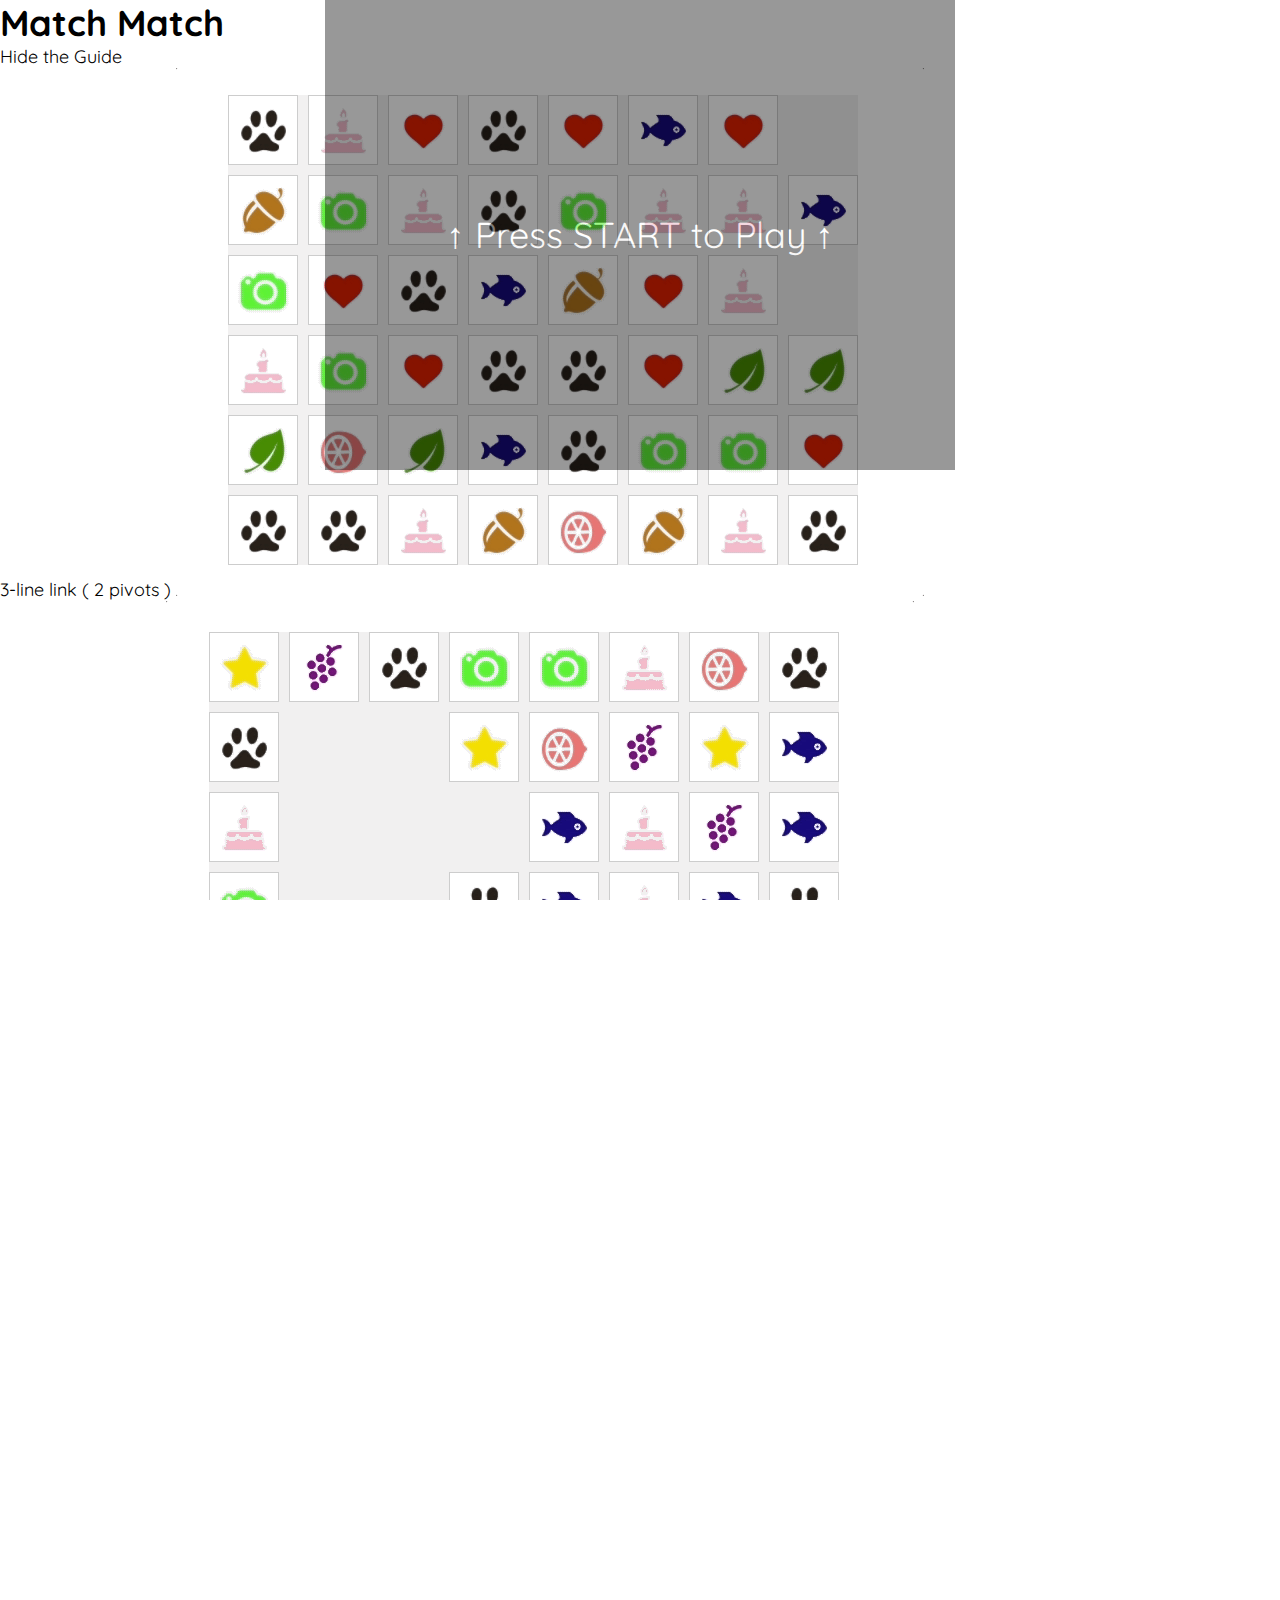
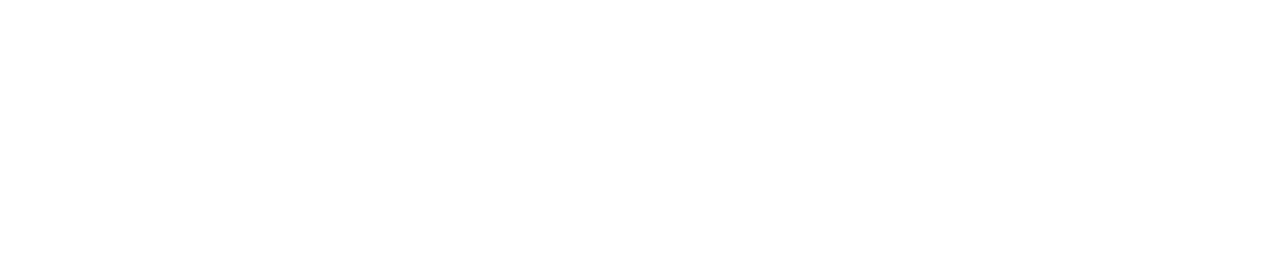
<file: home.html>
<!DOCTYPE html>
<html lang="en" dir="ltr">
  <head>
    <meta charset="utf-8">
    <title>Match Match</title>
    <meta name="viewport" content="width=device-width, initial-scale=0.8, maximum-scale=0.6">
    <link rel="shortcut icon" type="image/png" href="https://res.cloudinary.com/chengzii/image/upload/c_scale,w_16/v1524030787/match.png"/>
    <link rel="stylesheet" type="text/css" href="style.css">
    <link href="https://fonts.googleapis.com/css?family=Quicksand" rel="stylesheet">
    <link rel="stylesheet" href="https://use.fontawesome.com/releases/v5.0.10/css/all.css" integrity="sha384-+d0P83n9kaQMCwj8F4RJB66tzIwOKmrdb46+porD/OvrJ+37WqIM7UoBtwHO6Nlg" crossorigin="anonymous">


  </head>
  <body>
    <div class="header-links">
      <a href="https://github.com/zw301/matchmatch" target="_blank"><i class="fab fa-github-alt"></i></a>
      <a href="https://www.linkedin.com/in/ziyan-wang-4149b6161/" target="_blank"><i class="fab fa-linkedin-in"></i></a>
    </div>
    <h1>Match Match</h1>

    <div class="information">
      <div class="start howto" id="howtoplay">Hide the Guide</div>
      <div id="intro">
        <div class="intro-img">
          <span>3-line link ( 2 pivots )</span>
          <img src="gif/3lines.gif"/>
        </div>

        <div class="intro-img">
          <span>2-line link ( 1 pivot )</span>
          <img src="gif/2lines.gif"/>
        </div>
        <div class="intro-img">
          <span>Straight-link ( no pivot )</span>
          <img src="gif/1line.gif"/>
        </div>
      </div>
    </div>

    <div class="button">
      <span id="start" class="start">START ( Time Model )</span>
      <span id="unlimited" class="start">START ( Unlimited )</span>
    </div>

    <div id="time"></div>
    <section class="info">
      <div class="levels">
        <span id ="level">LEVEL: </span>
        <span class="total">(total 3 levels)</span>
      </div>

      <div id ="score">SCORE: 0</div>
    </section>

    <div id="stage" class="stage"></div>
    <div id="fakeStage" class="stage">↑ Press START to Play ↑ </div>


    <script src="match.js"></script>
  </body>
</html>
</file>
<file: style.css>
/* Global */
html, body, div, header, nav, main, footer, h1, h2, h3, p{
  margin: 0;
  padding: 0;
}

html {
  height: 100%;
  overflow:hidden;
}
body {
  margin: 0;
  padding: 0;
  font-family: 'Quicksand', sans-serif;
  min-width: 860px;
  font-size: 18px;
  height: 100%;
  overflow:hidden;
  margin: 0 auto;
  -moz-user-select: none;

  height: 100%;
  display: flex;
  flex-direction: column;
}
/* Global End*/



/* Header */
header {
  /* background: #F5E6E8; */
  background: #A1D2CE;
  text-align: center;
  /* background-image: linear-gradient(-225deg, #E3FDF5 0%, #FFE6FA 100%); */
  background-image:
  radial-gradient(circle at 100% 150%, #3BC1AC 24%, #42D2BB 25%, #42D2BB 28%, #3BC1AC 29%, #3BC1AC 36%, #42D2BB 36%, #42D2BB 40%, transparent 40%, transparent),
  radial-gradient(circle at 0    150%, #3BC1AC 24%, #42D2BB 25%, #42D2BB 28%, #3BC1AC 29%, #3BC1AC 36%, #42D2BB 36%, #42D2BB 40%, transparent 40%, transparent),
  radial-gradient(circle at 50%  100%, #42D2BB 10%, #3BC1AC 11%, #3BC1AC 23%, #42D2BB 24%, #42D2BB 30%, #3BC1AC 31%, #3BC1AC 43%, #42D2BB 44%, #42D2BB 50%, #3BC1AC 51%, #3BC1AC 63%, #42D2BB 64%, #42D2BB 71%, transparent 71%, transparent),
  radial-gradient(circle at 100% 50%, #42D2BB 5%, #3BC1AC 6%, #3BC1AC 15%, #42D2BB 16%, #42D2BB 20%, #3BC1AC 21%, #3BC1AC 30%, #42D2BB 31%, #42D2BB 35%, #3BC1AC 36%, #3BC1AC 45%, #42D2BB 46%, #42D2BB 49%, transparent 50%, transparent),
  radial-gradient(circle at 0    50%, #42D2BB 5%, #3BC1AC 6%, #3BC1AC 15%, #42D2BB 16%, #42D2BB 20%, #3BC1AC 21%, #3BC1AC 30%, #42D2BB 31%, #42D2BB 35%, #3BC1AC 36%, #3BC1AC 45%, #42D2BB 46%, #42D2BB 49%, transparent 50%, transparent);
  background-size:100px 50px;
}

header h1 {
  color: #fff;
  text-shadow: 2px 2px #FE7D77, 4px 4px #666;
  font-size: 38px;
  padding: 12px 0;
  font-weight: 900;
  word-spacing: 12px;
  letter-spacing: 8px;
}
/* Header End*/


/* Main */
main {
  display: flex;
  margin: 0 auto;
  width: 90%;
  min-width: 900px;
  /* min-height: 100%; */
  /* margin: 0 auto -122px; */
  overflow: hidden;


  flex: 1 0 auto;
  align-items: center;
}
/* Main end */


/* Record Section */
aside {
  flex: 1;
  /* margin: 50px auto 0; */
  height: 370px;
  padding: 100px 40px 0px 40px;
  display: flex;
  flex-direction: column;
  justify-content: center;
  align-items: center;
  color: #666;
  /* min-width: 180px; */
}
aside div {
  text-align: center;
  flex: 1;
}

aside .info .record {
  font-size: 18px;
  font-weight: 900;
  color: #FE7D77;
}
aside .info-title {
  font-weight: 900;
  font-size: 22px;
}
/* Record Section End */


/* Control Section */
nav {
  flex: 1;
  /* min-width: 120px; */
  /* margin: 58px auto 0; */
  height: 390px;
  padding: 40px;
  display: flex;
  flex-direction: column;
  align-items: center;
  justify-content: center;
}


.subtitle{
  font-size: 16px;
}

.button {
  box-sizing: border-box;
  color: #fff;
  border: 1px solid #A1D2CE;
  border-radius: 10px;
  /* background-color: #A9CBB7; */
  background-color: #A1D2CE;
  margin: 10px auto;
  width: 160px;
  padding: 10px;
  text-align: center;
  font-size: 22px;
}

.button:hover {
  /* background-color: #789986; */
  background-color: #80a8a4;
  cursor: pointer;
}

#tutorial {
  padding: 20px;
}

/* Control Section End */


/* Footer */
footer {
  min-width: 900px;
  height: 52px;
  background: #A1D2CE;
  color: #3C7A89;

  flex-shrink: 0;

  background-image:
  radial-gradient(circle at 100% 150%, #3BC1AC 24%, #42D2BB 25%, #42D2BB 28%, #3BC1AC 29%, #3BC1AC 36%, #42D2BB 36%, #42D2BB 40%, transparent 40%, transparent),
  radial-gradient(circle at 0    150%, #3BC1AC 24%, #42D2BB 25%, #42D2BB 28%, #3BC1AC 29%, #3BC1AC 36%, #42D2BB 36%, #42D2BB 40%, transparent 40%, transparent),
  radial-gradient(circle at 50%  100%, #42D2BB 10%, #3BC1AC 11%, #3BC1AC 23%, #42D2BB 24%, #42D2BB 30%, #3BC1AC 31%, #3BC1AC 43%, #42D2BB 44%, #42D2BB 50%, #3BC1AC 51%, #3BC1AC 63%, #42D2BB 64%, #42D2BB 71%, transparent 71%, transparent),
  radial-gradient(circle at 100% 50%, #42D2BB 5%, #3BC1AC 6%, #3BC1AC 15%, #42D2BB 16%, #42D2BB 20%, #3BC1AC 21%, #3BC1AC 30%, #42D2BB 31%, #42D2BB 35%, #3BC1AC 36%, #3BC1AC 45%, #42D2BB 46%, #42D2BB 49%, transparent 50%, transparent),
  radial-gradient(circle at 0    50%, #42D2BB 5%, #3BC1AC 6%, #3BC1AC 15%, #42D2BB 16%, #42D2BB 20%, #3BC1AC 21%, #3BC1AC 30%, #42D2BB 31%, #42D2BB 35%, #3BC1AC 36%, #3BC1AC 45%, #42D2BB 46%, #42D2BB 49%, transparent 50%, transparent);
  background-size:100px 50px;
}

footer .links {
  display: flex;
  text-align: right;
  flex-direction: row-reverse;
  justify-content:flex-start;
  line-height: 58px;
  padding-right: 40px;

}

footer .links a {
  color: #3C7A89;
  margin-left: 10px;
}

footer .links a i {
  font-size: 20px;
}

footer .links p {
  margin-left: 20px;
  line-height: 54px;
}
/* Footer End */


/* Stage */
.stage_container {
  /* margin: 58px auto 0; */
  position: relative;
  width: 630px;
  flex: 1;
}
.stage {
  width: 630px;
  height: 470px;
  background: #EEE;
  margin: 0 auto;
  position: relative;
}
.stage .tile {
  width: 68px;
  height: 68px;
  position: absolute;
  float: left;
  transition: .3s;
  animation: tile .4s;
  z-index: 1;
  border: 1px solid #ccc;
}

#stage .tile.showhint {
  transform: scale(1.4);
  background-color: #FFFD82;
  z-index: 99;
  /* animation-fill-mode: both; */
  animation: highlight 2s ease-in-out infinite alternate;
}

#stage .tile.selected {
  outline: 5px solid rgba(0,0,0,.3);
  outline-offset: 3px;
  box-shadow: 2px 2px 3px 2px rgba(0, 0, 0, 0.2);
}
#hint.grey {
  background-color: grey;
}

#fakeStage {
  margin-top: 0;
  position: absolute;
  left: 50%;
  transform: translate(-315px);
  top: 0px;
  z-index: 10;
  background: black;
  opacity: 0.4;
  color: #fff;
  font-size: 36px;
  line-height: 470px;
  display: block;
  text-align: center;
  /* display: none; */
}
.tile {
  background-position: center;
  background-repeat: no-repeat;
  background-size: 45px 45px;
  background-color: #fff;
}
.tile.killed {
  background: none;
  pointer-events: none;
  transform: scale(1.5);
  opacity: 0;
}
canvas {
  pointer-events: none;
  position: absolute;
  top: 0;
  left: 0;
}

@keyframes tile {
  0% {
    transform: scale(0.5);
    opacity: 0;
  }
  100% {
    transform: scale(1);
    opacity: 1;
  }
  /* from { transform: scale(.5); opacity: 0 } */
}

@keyframes highlight {
  0%{
    box-shadow: 2px 2px 3px 2px rgba(0, 0, 0, 0.2);
    transform: scale(1.1);
  }
  50%{
    box-shadow: 10px 10px 15px 0px rgba(0, 0, 0, 0.3);
    transform: scale(1.5);
  }
  100% {
    box-shadow: 2px 2px 3px 2px rgba(0, 0, 0, 0.2);
            transform: scale(1);
  }
}
/* Stage End */


/* Welcome Model */
.modal-screen {
  position: fixed;
  width: 100vw;
  height: 100vh;
  top: 0;
  right: 0;
  background-color: rgba(0, 0, 0, 0.8);
  z-index: 90;
}
#welcome-modal {
  display: none;
}
#welcome-modal.is-open {
  display: block;
}

#welcome-wrapper {
  position: absolute;
  top: 15%;
  left: 50%;
  transform: translateX(-340px);
  width: 680px;
  height: 500px;
  max-height: 100vh;
  z-index: 100;
  background: #fff;
  font-size: 20px;
  color: #A1D2CE;
  border-radius: 12px;
  overflow: hidden;
}


.model-guides {
  position: relative;
  color: grey;
}

.model-guides  .guide {
  position: relative;
}

.model-guides .model-welcome-header {
  width: 100%;
  height: 280px;
  background-color: #A1D2CE;
  color: #fff;
  position: relative;
}

.model-guides .model-welcome-header img{
  display: block;
  margin: 0 auto;
  padding-top: 80px;
}

.model-guides .model-welcome-header h2 {
  text-align: center;
  padding-top: 30px;
  text-transform: uppercase;
}

.model-guides .model-welcome-header h2:after{
  border-style: solid;
  border-width: 20px 20px 0;
  border-color: #A1D2CE transparent transparent;
  -webkit-transform: translateX(-50%);
  transform: translateX(-50%);
  position: absolute;
  content: "";
  height: 0;
  bottom: -20px;
  width: 0;
  left: 50%;
}

.model-guides .model-info {
  margin: 40px 20px 0 20px;
}
.model-guides .model-info p {
  margin: 4px 0;
  text-align: center;
}
.guide h3 {
  text-align: center;
  background: #A1D2CE;
  padding: 15px 0;
  color: #fff;
}

#guide-0 {
  /* display: none; */
}
#guide-1 {
  display: none;
}
#guide-2 {
  display: none;
}
#guide-3 {
  display: none;
}
#guide-4 {
  display: none;
}

#model-skip {
  position: absolute;
  top: 4px;
  right: 18px;
  cursor: pointer;
  font-size: 36px;
  color: #fff;
  opacity: .8;
}
#model-skip:hover{
  opacity: 1;
}

.model-button {
  position: absolute;
  cursor: pointer;
  font-size: 17px;
  padding: 10px;
  border-radius: 5px;
}

.model-button:hover {
  background: #A1D2CE;
  color: #fff;
}

#model-prev{
  bottom: 10px;
  left: 10px;
  display: none;
}

#model-next{
  bottom: 10px;
  right: 10px;
}
#model-pages{
  position: absolute;
  bottom: 20px;
  left: 50%;
  transform: translateX(-60px);
  font-size: 16px;
  display: flex;
  flex-direction: row;
}

#model-pages .model-step {
  width: 10px;
  height: 10px;
  border-radius: 5px;
  background-color: #bebebe;
  margin: 6px 10px;
}

#model-pages .color{
  /* background-color: #A1D2CE; */
  background-color: #6db9b3;
  /* background-color: #FE7D77; */
}

#model-start {
  position: absolute;
  background-color: #A1D2CE;
  bottom: -112px;
  right: 10px;
  font-size: 20px;
  color: #fff;
}

#model-start:before{
  content: "";
  position: absolute;
  /* left: -400px; */
  left: 0;
  top: -600px;
  width: 200px;
  height: 12px;
  /* outline:1px solid red; */
  background-color: rgba(255,255,255,.6);
  -webkit-transform: rotate(-45deg);
  -moz-transform: rotate(-45deg);
  -ms-transform: rotate(-45deg);
  -o-transform: rotate(-45deg);
  transform: rotate(-45deg);
  -webkit-animation: searchLights 1.7s ease-in 1s infinite;
  -o-animation: searchLights 1.7s ease-in 1s infinite;
  animation: searchLights 1.7s ease-in 1s infinite;
}


@-webkit-keyframes searchLights {
  0% { left: -100px; top: 0; }
  to { left: 220px; top: 100px; }
}
@-o-keyframes searchLights {
  0% { left: -200px; top: 0; }
  to { left: 220px; top: 100px; }
}
@-moz-keyframes searchLights {
  0% { left: -200px; top: 0; }
  to { left: 220px; top: 100px; }
}
@keyframes searchLights {
  0% { left: -200px; top: 0; }
  to { left: 220px; top: 100px; }
}
.model-section {
  margin: 0;
  display: flex;
  justify-content: space-around;
  font-size: 18px;
}
.model-section-left, .model-section-right {
  width: 50%;
}
.model-section-left {

}
.model-section-right {
  border-left: none;
}

.model-img-container {
  width: 100%;
  height: 240px;
  overflow: hidden;
  text-align: center;
}

.model-img-container img {
  width: 100%;
}

.model-info-container {
  padding: 0 30px 0 42px;
}

.model-info-container p:first-of-type {
  margin-bottom: 10px;
}
/* Welcome Modal end*/
</file>
